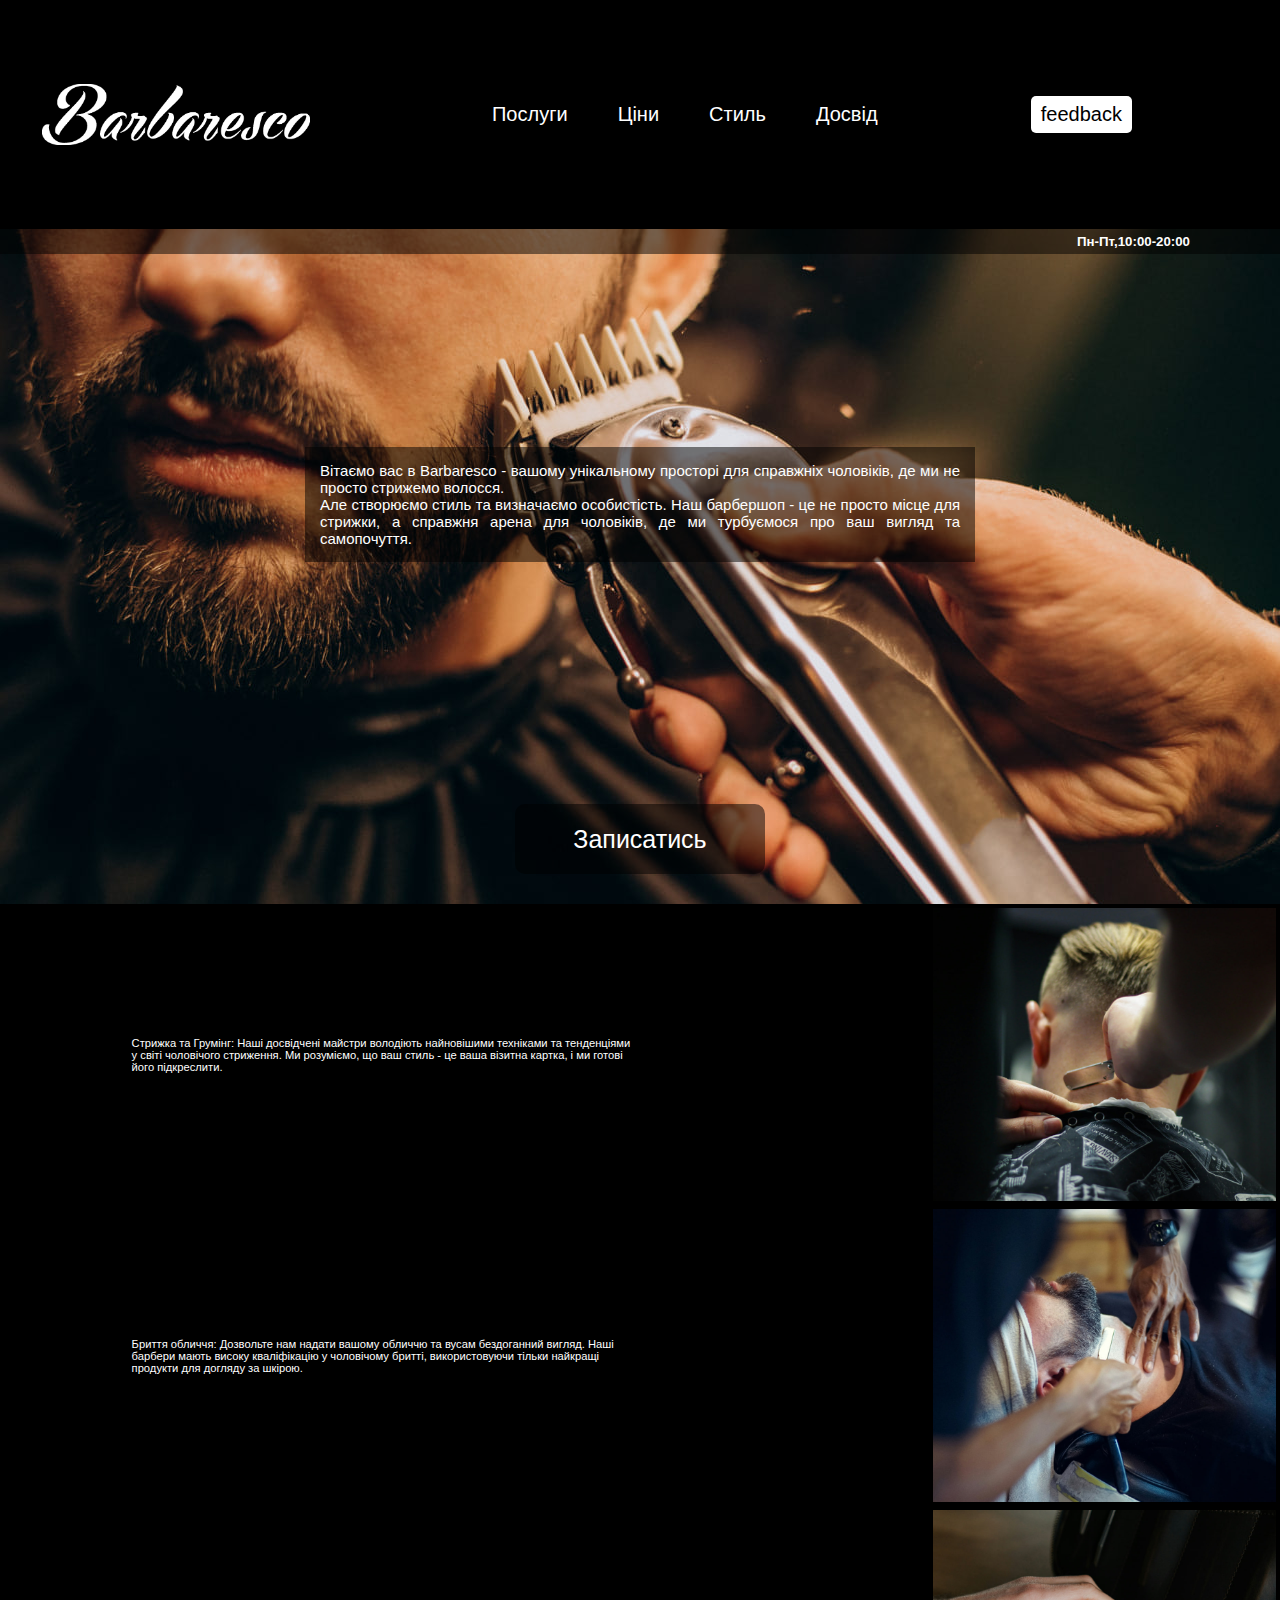
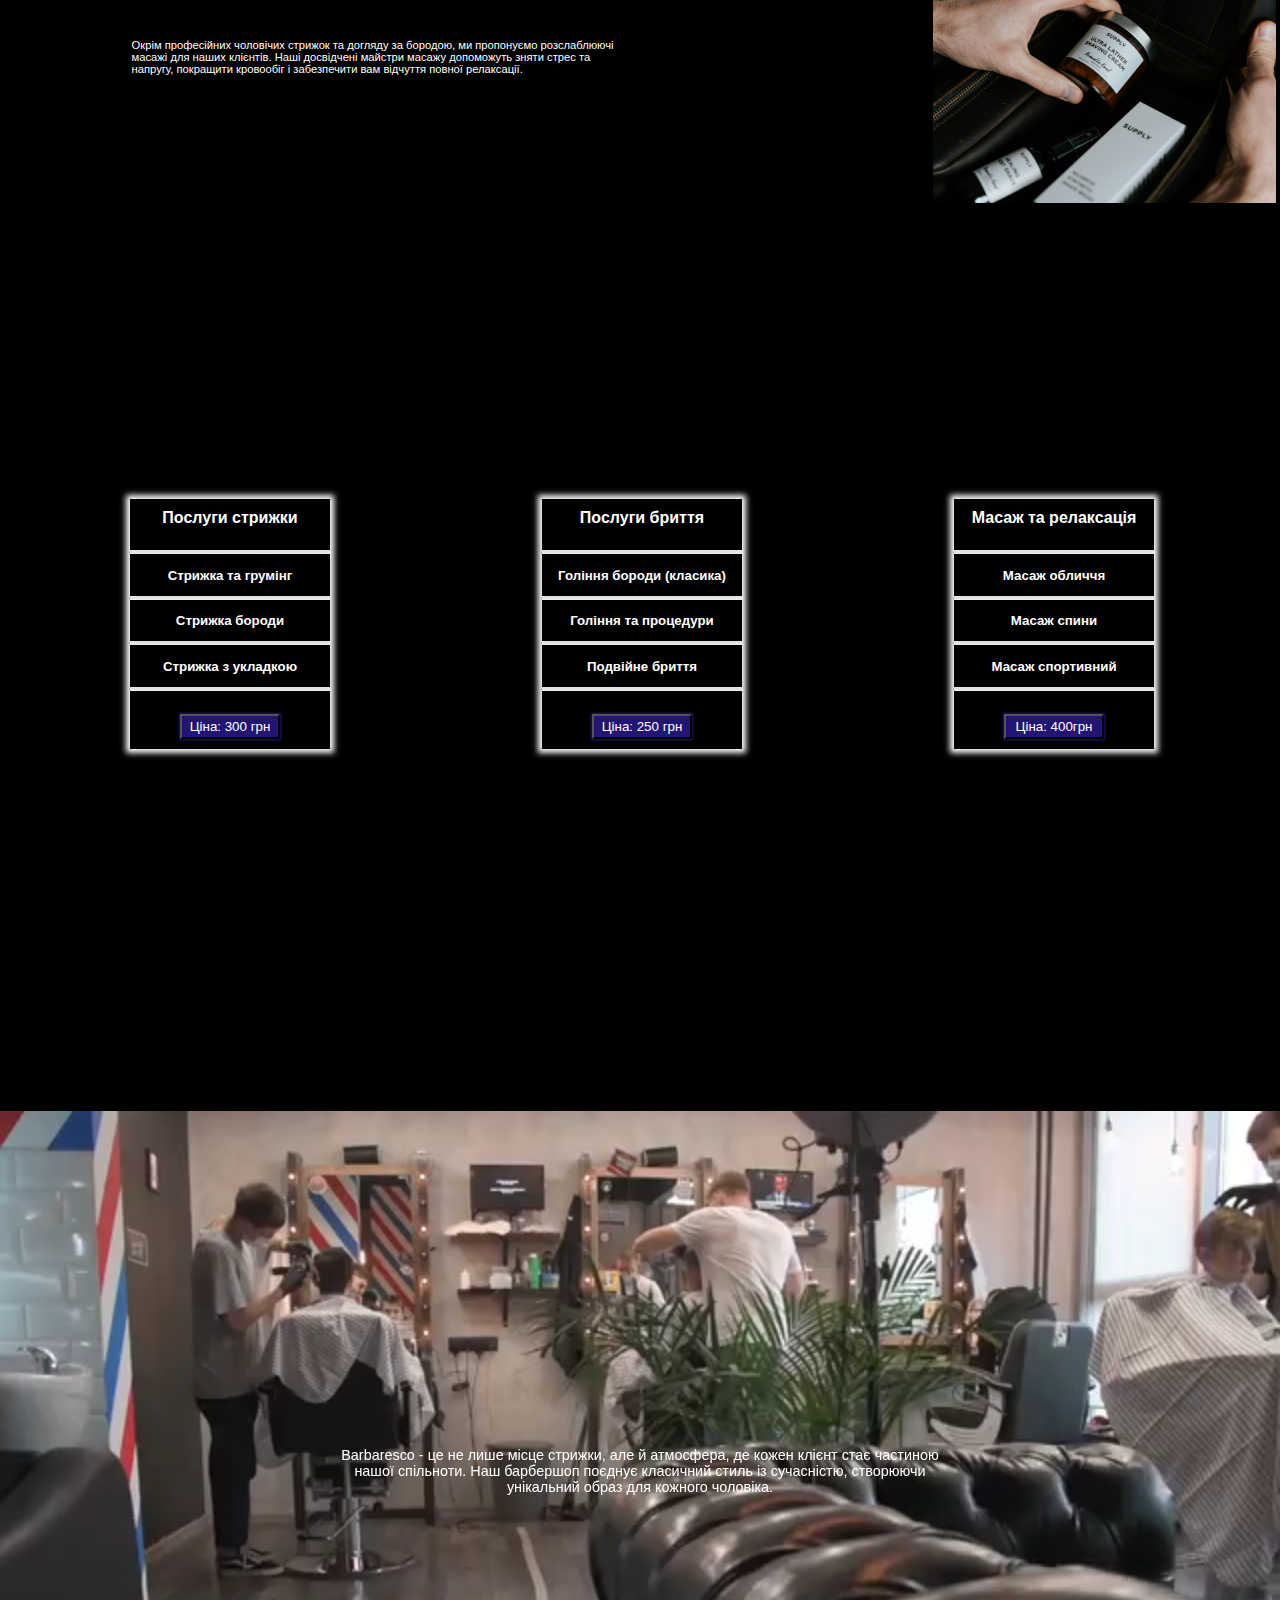
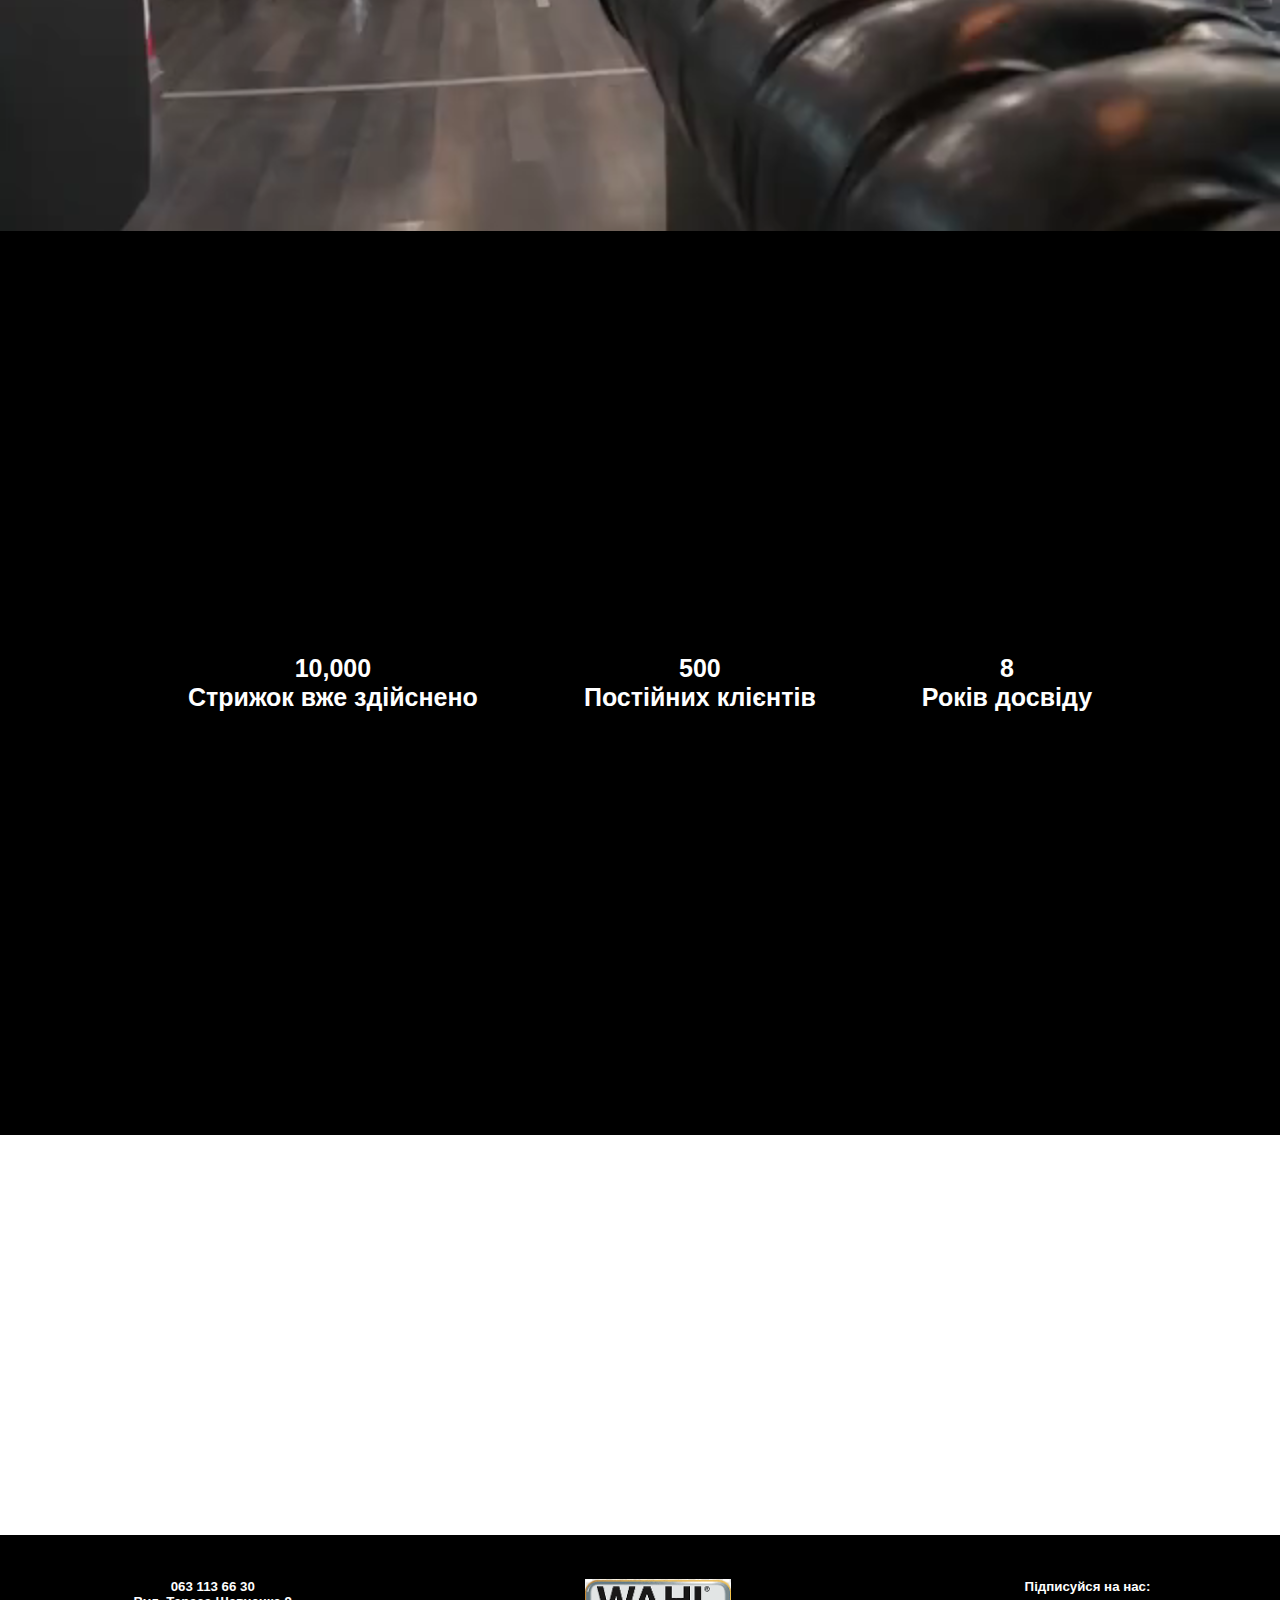
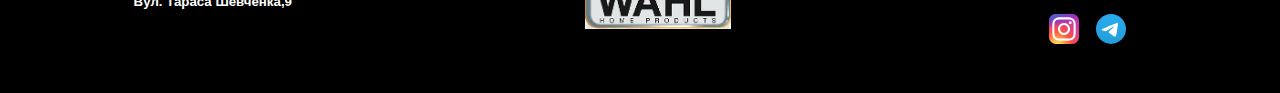
<file: index.html>
<!DOCTYPE html>
<html lang="uk-UA">
<head>
  <meta charset="UTF-8">
  <meta name="viewport" content="width=device-width, initial-scale=1.0">
  <link rel="stylesheet" href="style.css">
 <title>Найкращі чоловічі стрижки та гоління бороди – Барбершоп Barbaresco у Львові</title>
 <meta name="description"
content="Barbaresco у Львові – це місце, де ви знайдете професійні чоловічі стрижки, гоління та догляд за бородою, сучасне обладнання та приємна атмосфера. Завітайте до нас сьогодні! Зателефонуй номером телефону прямо зараз 063 113 66 30">
 <meta property="og:title" content="Барбершоп Barbaresco у Львові – Професійні чоловічі стрижки та догляд за бородою" />
  <meta property="og:description" content="Відвідайте барбершоп Barbaresco у Львові для професійної чоловічої стрижки та догляду за бородою. Наші досвідчені барбери забезпечать вам стильний вигляд. Запишіться онлайн вже сьогодні!" />
  <meta property="og:image" content="https://taraszaporozhets1.github.io/PC.Zaporozhets.github.io/img/main.jpg" />
  <meta property="og:url" content="https://taraszaporozhets1.github.io/PC.Zaporozhets.github.io/" />
  <meta property="og:type" content="website" />
  <meta name="google-site-verification" content="SrLq7i4VmKSqNKEp4SmdZenytrLjd8zmrsxuJpaf_jY" />
</head>
<body>
  <header>
       <nav>
           <div class="burger-menu">
              <input id="menu-toggle" type="checkbox"/>
                <label class="menu-btn" for="menu-toggle">
                  <span></span>
               </label>
 
        <ul class="menubox">
            <li><a class="menu-item" href="#section1">Послуги</a></li>
            <li><a class="menu-item" href="#section2">Ціни</a></li>  
            <li><a class="menu-item" href="#section3">Стиль</a></li>
            <li><a class="menu-item" href="#section4">Досвід</a></li>
         </ul> 
     </div>
         <div class="navigation">
           <div class="logo">
               <img alt="Лого" src="img/barbaresco.webp" >
            </div>
            <div class="ser">
              <a  href="#Послуги">Послуги</a>
              <a  href="#Ціни">Ціни</a>
              <a  href="#Стиль">Стиль</a>
              <a  href="#Досвід">Досвід</a>
            </div>

                 <input type="checkbox" id="contact-toggle" class="contact-toggle">
                <label class="button contact-button" for="contact-toggle">feedback</label>
                <div class="contact-modal" id="contact-modal">
    <label for="contact-toggle" class="close-button"> x </label>
    <div class="contact-form">
        <form>
            <label for="name">Ім'я:</label>
            <input type="text" id="name" name="name" required>
            <label for="email">Email:</label>
            <input type="email" id="email" name="email" required>
            <label for="message">Повідомлення:</label>
            <textarea id="message" name="message" required></textarea>
            <button type="submit">Надіслати</button>
        </form>
    </div>
</div>
    </div>
      </nav>
         <div class="elements">
            <div class="grafik">
             <h5>Пн-Пт,10:00-20:00</h5>
           </div>
         <div class ="block-text"> 
              <div class="text">
                     <p>Вітаємо вас в Barbaresco - вашому унікальному просторі для справжніх чоловіків, де ми не просто стрижемо волосся.</p>
                     <p>Але створюємо стиль та визначаємо особистість. Наш барбершоп - це не просто місце для стрижки, а справжня арена для чоловіків, де ми турбуємося про ваш вигляд та самопочуття. </p>
              </div>
          </div>
        
         <div class="castom_button">
           <button>Записатись</button>
         </div>
         </div>
   </header>
    <main>
      <section id = Послуги>
        <div class="services-wrapper">
          <div class="services-text">
            <p>Стрижка та Грумінг: Наші досвідчені майстри володіють найновішими техніками та тенденціями у світі чоловічого стриження. Ми   розуміємо, що ваш стиль - це ваша візитна картка, і ми готові його підкреслити.</p>
          </div>
        <div class="services-img">
            <img alt="Стрижка та грумінг" src="img/haircut_and_grooming.webp" width="100%" height="100%">
        </div>
      </div>
        <div class="services-wrapper-1">
          <div class="services-text-1">
            <p>Бриття  обличчя: Дозвольте нам надати вашому обличчю та вусам бездоганний вигляд. Наші барбери мають високу кваліфікацію у чоловічому бритті, використовуючи тільки найкращі продукти для догляду за шкірою.</p>
          </div>
        <div class="services-img-1">
            <img alt="Бриття обличчя" src="img/shaving_the_face.webp" width="100%" height="100%" >
        </div>
      </div>
      <div class="services-wrapper-2">
          <div class="services-text-2">
            <p>Окрім професійних чоловічих стрижок та догляду за бородою, ми пропонуємо розслаблюючі масажі для наших клієнтів. Наші досвідчені майстри масажу допоможуть зняти стрес та напругу, покращити кровообіг і забезпечити вам відчуття повної релаксації.</p>
          </div>
        <div class="services-img-2">
            <img alt="Масаж та релакс" src="img/massages_and_relaxation.webp" width="100%" height="100%" >
      </section>
<section id = Ціни> 
        <div class="prices">
                <div class="price-list-section">
                <div class="haircut-1">
              <h4>Послуги стрижки</h4>
                        <hr>
                        <h5>Стрижка та грумінг</h5>
                        <hr>
                        <h5>Стрижка бороди</h5>
                        <hr>
                        <h5>Стрижка з укладкою</h5>
                        <hr>
                        <button class="price-list">Ціна: 300 грн</button>
              </div>
              <div class="haircut-2">
              <h4>Послуги бриття</h4>
                        <hr>
                        <h5>Гоління бороди (класика)</h5>
                        <hr>
                        <h5>Гоління та процедури</h5>
                        <hr>
                        <h5>Подвійне бриття</h5>
                        <hr>
                        <button class="price-list">Ціна: 250 грн</button>
              </div>
              <div class="haircut-3">
               <h4>Масаж та релаксація</h4>
                         <hr>
                         <h5>Масаж обличчя</h5>
                         <hr>
                         <h5>Масаж спини</h5>
                         <hr>
                         <h5>Масаж спортивний</h5>
                         <hr>
                <button class="price-list">Ціна: 400грн</button>
                </div>
                 </div>
        </div>
</section>
        <section id = Стиль>
         <div class="intro">
                <video src="img/video_1.mp4" autoplay muted loop></video> 
              <div class="text-overlay">
            <p>Barbaresco - це не лише місце стрижки, але й атмосфера, де кожен клієнт стає частиною нашої спільноти. Наш барбершоп поєднує класичний стиль із сучасністю, створюючи унікальний образ для кожного чоловіка.</p>
            </div>
        </div>
      <section id = Досвід>
        <div class="experience">
          <div class="work">
              <div class="performance">
                <h4>10,000 <br>Стрижок вже здійснено</h4>
              </div>

              <div class="base">
                  <h4>500 <br>Постійних клієнтів</h4>
                </div>

              <div class="years">
                <h4>8 <br>Років досвіду </h4>
              </div>
          </div>  
        </div>    
        </section>
    </main>
    <footer>
        <div style="width: 100%; height: 400px;">
             <iframe src="https://www.google.com/maps/embed?pb=!1m18!1m12!1m3!1d1530.158691892436!2d24.014325312987143!3d49.834754847791025!2m3!1f0!2f0!3f0!3m2!1i1024!2i768!4f13.1!3m3!1m2!1s0x473add104193a439%3A0xe313be9c95edf7c2!2z0JvRjNCy0ZbQstGB0YzQutCwINC_0L7Qu9GW0YLQtdGF0L3RltC60LAg0ZbQvNC10L3RliDQndCw0YHRgtGWINGW0LPQvdC-0YAg0YLQsCDQu9C-0LbQutC4INC60LDRgNGC0L7Qv9C70ZY!5e0!3m2!1suk!2sua!4v1716904052563!5m2!1suk!2sua"
              width="100%" height="400" style="border: 0px;" allowfullscreen="" loading="lazy" referrerpolicy="no-referrer-when-downgrade" title="google карти">
              </iframe>
        </div>
      <div class="footer">
        <div class="infooter">
        <div class="location">
        <h5 class=""> <a href="063 113 66 30">063 113 66 30</a><br> <a href="https://maps.app.goo.gl/w1RBWcSCNZiaYojM7" target="_blank">Вул. Тараса Шевченка,9</a></h5>
        </div>
      <div class="wahl">
        <img alt="Вахль" title="Спонсор барбершопу" src="img/png-transparent-wahl-logo-household-brands-logos.png" width="" height="50">
      </div>
      <div class="img-subscribe">
        <h5>Підписуйся на нас:</h5>
        <div>
            <a href="https://www.instagram.com/_zaporozhets19?igsh=MTkxdjJnbDhvMWkyYg%3D%3D&utm_source=qr" target="_blank">
            <img alt="Інстаграм" title="Іконка інстаграму" src="img/skill-icons--instagram (1).svg" ></a>
            <a href="https://t.me/Barbaresco_lviv" target="_blank">
            <img alt="Телеграм" title="Іконка телеграму" src="img/logos--telegram.svg" ></a></div>
    </div>
    </div>
     </div>
    </footer>
</body>
</html>
</file>
<file: style.css>
* {
  padding: 0;
  margin: 0;
  font-family: Kdam Thmor, sans-serif;
}
#menu-toggle {
  display: none; 
}
.menubox {
  display: none;
}
.navigation {
  display: flex;
  border:2px solid black;
  height:25vh;
}


.navigation  {
  display: flex;
  background-color: black;
  margin: 0px;
  padding: 0px;
  font-size: 20px;
 align-items:center;
}
.logo {
  display:flex;
  border:2px solid black;
  width: 30%;

 }

 .logo img {
     width: 70%;
     height: 35%;
     margin-left:10% ;

}
.ser {
  display:flex;
  justify-content: center;
  border:2px solid black;
  width: 50%;
}
.ser a {
  display: flex;
  align-items: center;
  align-items: center;
  color:white;
  margin-right:50px;
  text-decoration: none;
}

.elements {
  display:flex;
  flex-direction:column;
  justify-content: space-between;
  border:2px solid none;
  background-image: url('img/main.jpg');
  background-size:cover;
  background-position:center;
  background-repeat: no-repeat;
  font-family: Kdam Thmor, sans-serif;
    color: white;
    height: 75vh;
}
/*.blog-icon{
    display:flex;
    justify-content:flex-start;
    flex-direction: row;
    width: 100 %;
}
  .icon {
    display:flex;
    justify-content:center;
    width: 100%;
    border:2px solid none;
}
    */


.icon img {
     width: 250px;
     height: 75px;
}
/* 
 .elements img {
   justify-content: center;
   background-position:center;
   padding: 20px;
  margin:50px;
   width:500px;
   height:150px;
 } */
  .grafik {
  margin: 0px;
  padding: 5px;
  display: flex;
  background-color: rgba(0, 0, 0, 0.5); 
  color: white;
  justify-content: flex-end;
       
  }
  .grafik h5 {
    margin-right: 85px;
  }

.block-text {
  display: flex;
  justify-content: center;
  width: 100%;
}
 .text  {
   background-color: rgba(0, 0, 0, 0.5);
  text-align: justify;
   padding:15px;
  margin:0px;
/*  margin-left:50px;*/
  font-size: 15px;
  width: 50%;
 }
 .castom_button {
  display:flex;
  justify-content: center;
  border:2px solid none;
  width:100%;
  margin-top:50px;
  height: 100px;
 }
 .castom_button button {
   background-color: rgba(0, 0, 0, 0.5);
  color: white;
  padding: 10px 20px; 
  border: none; 
  border-radius: 10px;
  cursor: pointer;
  width: 250px;
  height: 70px;
  font-size:25px;
  font-family: Kdam Thmor, sans-serif;
    color: white;
 }

 .services-wrapper {
  border: 2px solid black;
  background-color: black;
  display: flex;
  height: 33vh;
}

.services-text {
  width: 70%;
  display: flex;
  align-items: center;
  margin-left: 10%;
  font-size: 70%;
 
} 
.services-text p {
  border: 2px solid black;
  color:white;
  width: 500px;
}

.services-img {
  display:flex;
  width: 30%;
  border: 2px solid black;
}

.services-img img {
  max-width: 100%;
  object-fit: cover;
}

.services-img-1 img {
  max-width:100%;
  object-fit: cover;
}

.services-img-2 img {
  max-width: 100%;
  object-fit: cover;
}

.services-wrapper-1 {
  border: 2px solid black;
  background-color: black;
  color:white;
  display: flex;
  height: 33vh;
}
.services-text-1 {
  width: 70%;
  display: flex;
  align-items: center;
  margin-left: 10%;
  font-size: 70%;
} 
.services-text-1 p {
  border: 2px solid black;
  color:white;
  width: 500px;
}
.services-img-1 {
  display:flex;
  width: 30%;
  border: 2px solid black;
}

.services-wrapper-2 {
  border: 2px solid black;
  background-color:black;
  color:white;
  display: flex;
  height: 33vh;
}
.services-text-2 {
  width: 70%;
  display: flex;
  align-items: center;
  margin-left: 10%;
  font-size: 70%;
} 
.services-text-2 p {
  border: 2px solid black;
  width: 500px;
  color:white;
}
.services-img-2 {
  display:flex;
  width: 30%;
  border: 2px solid black;
}

.prices {
  display: flex;
  flex-direction: column;
  justify-content: center;
  align-items: center; 
  border:2px solid black;
  background-color: black;
  width: 100%;
  min-height: 100vh;
}

 .price-list-section {
  display:flex;
  flex-direction: row;
  justify-content: space-between;
  align-items: center;
  width:80%;
  align-items: center; 
  text-align: center;
 }
 .haircut-1, .haircut-2, .haircut-3 {
  display: flex;
  flex-direction: column;
   background-color: black;
   justify-content: space-between; 
   align-items: center; 
   color: white;
   text-align: center;
   width:200px;
   min-height: 250px;
   box-shadow: 0px 0px 6px 4px white;
   margin-bottom: 70px;
   margin-bottom: 70px;
}
.haircut button {
  width:70px;
  height:40px;
}

hr {
  width: 100%;
  border-top: 3px solid rgba(227, 227, 227, 1);
}

.price-list {
  width: 100px;
  padding: 3px;
  margin-bottom: 10px;
  background-color: rgba(35, 22, 115, 1);
  color: white;
  box-shadow: 0px 0px 2px 1px rgba(35, 22, 115, 1);
}

.haircut-1 h4, .haircut-2 h4, .haircut-3 h4,
.haircut-1 button, .haircut-2 button, .haircut-3 button,
.haircut-1 p, .haircut-2 p, .haircut-3 p {
  margin: 10px 0; 
}

.haircut-1:hover {
  background-color: grey;
}
.haircut-2:hover {
  background-color: grey;
}
.haircut-3:hover {
  background-color: grey;
}

.intro {
  width: 100%;
  height: 100%;
  position: relative;
}

.intro video {
  width: 100%;
  height: auto;
  display:block;
}

.text-overlay {
  position: absolute;
  top: 50%;
  left: 50%;
  font-size:90%;
  transform: translate(-50%, -50%);
  color: white;
  text-align: center;
}

.experience {
     display:flex;
     border:2px solid black;
     background-color:black;
     height: 100vh;
}
.work {
    display:flex;
    align-items: center;
    justify-content: center;
    border:2px solid none;
    color:white;
    margin:6%;
    width: 80%;
    margin-left:10%;
    font-size:25px;
}
.performance { 
    display:flex;
    border:2px solid black;
    color:white;
    margin:5%;
    text-align: center;
 }
 .base {
     display:flex;
    border:2px solid black;
    color:white;
    margin:5%;
    text-align: center;
 }
 .years {
     display:flex;
    border:2px solid black;
    color:white;
    margin:5%;
    text-align: center;
 }
 .footer {
    display:flex;
    border:2px solid black;
    background-color:black;
  }
  .infooter {
    display:flex;
    border:2px solid black;
    margin:3%;
    margin-left:10%;
    width:80%;
    justify-content: space-between;
  }
  .location  {
    display:flex;
    border:2px solid black;
    color:white;
    text-align: center;
    text-decoration: none;
  }
  .location a {
    color:white;
    text-align: center;
    text-decoration: none;
  }
  .wahl {
    display:flex;
    border:2px solid black;
    color:white;
  }
  .img-subscribe {
/*    display:flex;*/
    border:2px solid black;
    color:white;
    text-align:center;
  }

  .img-subscribe div {margin-top: 20px;}

  .img-subscribe img {
/*    display: flex;*/
    width:30px;
    heigth:30px;
    margin-left:5%;
    margin-right:5%;
/*    justify-content:flex-start;*/
  }
.contact-modal {
position: fixed;
top:0;
Left:0;
width: 100%; 
height: 100%;
background-color: rgba(0, 0, 0, 0.7); 
display: none;
justify-content: center; 
align-items: center;
}
.contact-modal label.close-button {
position: absolute;
top: 10px; right: 10px;
cursor: pointer;
 font-size: 24px;
color: #fff;
}

.contact-toggle:checked ~ .contact-modal {
display: fLex;
}

.contact-form {
background-color: #fff; 
padding: 20px; 
border-radius: 5px;
max-width: 400px; 
text-align: center;
box-shadow: 0 0 10px rgba(0, 0, 0, 0.1);
}

.contact-form label,
.contact-form input,
.contact-form textarea,
.contact-form button {
display: block;
 margin-bottom: 10px;
}
.contact-form input,
.contact-form textarea
{
width: calc(100% - 20px); 
padding: 8px;
border: 1px solid #ccc;
border-radius : 3px;
}

.contact-form button {
background-color: #000;
color: #fff; 
border: none;
padding: 10px 20px; 
border-radius: 3px; 
cursor: pointer;
transition: background-color 0.35, color 0.35;
}
.contact-form button:hover {
background-color: #000;
}
.contact-toggle {
    position: absolute;
    left: -9999px;
}

.contact-button {
    display: flex;
    align-items: center;
    padding: 6px 10px;
    background-color: white;
    color: black;
    border-radius: 5px;
    cursor: pointer;
    transition: background-color 0.3s, color 0.3s;
    height: 25px;

}

/* =========== MEDIA ============ */
@media(max-width: 800px){
    .price-list-section {
        flex-direction: column;
        justify-content: center;
        align-items: center;
        margin-top: 70px;
    }
}

@media(max-width: 950px){

.contact-modal {
position: fixed;
top:0;
Left:0;
width: 100%; 
height: 100%;
background-color: rgba(0, 0, 0, 0.7); 
display: none;
justify-content: center; 
align-items: center;
}
.contact-modal label.close-button {
position: absolute;
top: 10px; right: 10px;
cursor: pointer;
 font-size: 24px;
color: #fff;
}

.contact-toggle:checked ~ .contact-modal {
display: fLex;
}

.contact-form {
background-color: #fff; 
padding: 20px; 
border-radius: 5px;
max-width: 400px; 
text-align: center;
box-shadow: 0 0 10px rgba(0, 0, 0, 0.1);
}

.contact-form label,
.contact-form input,
.contact-form textarea,
.contact-form button {
display: block;
 margin-bottom: 10px;
}
.contact-form input,
.contact-form textarea
{
width: calc(100% - 20px); 
padding: 8px;
border: 1px solid #ccc;
border-radius : 3px;
}
.contact-form button {
background-color: #000;
color: #fff; 
border: none;
padding: 10px 20px; 
border-radius: 3px; 
cursor: pointer;
transition: background-color 0.35, color 0.35;
}
.contact-form button:hover {
background-color:#000;
}
.contact-toggle {
    position: absolute;
    left: -9999px;
}

.contact-button {
    display: flex;
    align-items: center;
    padding: 6px 10px;
    background-color: white;
    color: black;
    border-radius: 5px;
    cursor: pointer;
    transition: background-color 0.3s, color 0.3s;
    height: 25px;

}
  .menu-btn{
  display: flex;
  align-items: center;
  position: absolute;
  top: 40px;
  right:40px;
  width: 26px;
  height: 26px;
  cursor: pointer;
  z-index: 1;
}
 
.menu-btn > span,
.menu-btn > span::before,
.menu-btn > span::after {
  display: block;
  position: absolute;
  width: 100%;
  height: 2px;
  background-color: #fff;
  transition-duration: 0.5s;
}
.menu-btn > span::before {
  content: '';
  top: -8px;
}
.menu-btn > span::after {
  content: '';
  top: 8px;
}
.menubox {
  display: none;
  position: absolute;
  visibility: hidden;
  top: 0;
  right:0px;
  width: 100%;
  height: 300px;
  margin: 0;
  padding: 80px 0;
  list-style: none;
  background-color: #000;
  box-shadow: 1px 0px 6px rgba(0, 0, 0, .2);
  transition: left 0.5s ease;
  overflow-y: auto;
  display: flex; 
  flex-direction: column; 
  align-items: flex-start;
}
.menu-item {
  display: block;
  padding: 12px 24px;
  color: #333;
  font-family: 'Kdam Thmor', sans-serif;
  font-size: 20px;
/*  font-weight: 600;*/
  text-decoration: none;
  transition-duration: 0.5s;
}
.menu-item:hover {
  background-color: #fff;
}

#menu-toggle:checked ~ .menu-btn > span {
  transform: rotate(45deg);
}
#menu-toggle:checked ~ .menu-btn > span::before {
  top: 0;
  transform: rotate(0);
}
#menu-toggle:checked ~ .menu-btn > span::after {
  top: 0;
  transform: rotate(90deg);
}
#menu-toggle:checked ~ .menubox {
  visibility: visible;
  right: 0;
}
.services-wrapper {
    display:flex;
    flex-direction: column;
    align-items: center;
    height: 40vh;
   }
  .services-text {
    margin-top:50px;
    margin-bottom:15px;
  }
   .services-wrapper-1 {
    display:flex;
    flex-direction: column;
    align-items: center;
    height: 40vh;
  }
  .services-text-1 {
    margin-top:50px;
    margin-bottom:15px;
  }
   .services-wrapper-2 {
    display:flex;
    flex-direction: column;
    align-items: center;
    height: 40vh;
  }
  .services-text-2 {
    margin-top:50px;
    margin-bottom:15px;
  }
}
@media(max-width: 900px){
  .ser a {
    font-size: 15px;
  }
  .services-wrapper {
    display:flex;
    flex-direction: column;
    align-items: center;
  }
  .services-text {
    margin-top:50px;
  }
   .services-wrapper-1 {
    display:flex;
    flex-direction: column;
    align-items: center;
  }
  .services-text-1 {
    margin-top:50px;
  }
   .services-wrapper-2 {
    display:flex;
    flex-direction: column;
    align-items: center;
  }
  .services-text-2 {
    margin-top:50px;
  }
}
@media (max-width: 900px) 
{
   .burger-menu 
   {
     display: flex;
   }

  .logo {
  display: flex;
  align-items: center;
  width:60%;
  }
    .navigation a {
     display: none;
   }
  .infooter {
    flex-direction: column;
    align-items: center;
  }
  .wahl {
    margin: 20px 0;
  }
}


@media (max-width: 600px) {
  
  .blog-icon {
    display:flex;
    justify-content: center;
    align-items: center;
  }
  .icon {
    display:flex;
    justify-content:center;
    width: 50%;
    border:2px solid none;
    margin:5%;
}
.blog-text {
  display:flex;
  justify-content: center;
}
.text {
  display:flex;
  justify-content:center;
  flex-direction: column;
  width: 50%;
}
    
  .logo {
  display: flex;
  align-items: center;
  width:60%;
}
.castom_button {
  display:flex;
  justify-content: center;
  border:2px solid none;
  width:100%;
  
 }
 .castom_button button {
   background-color: rgba(0, 0, 0, 0.5);
  color: white;
  border: none; 
  border-radius: 10px;
  cursor: pointer;
  width: 250px;
  height: 70px;
  font-size:25px;
  font-family: Kdam Thmor, sans-serif;
  color: white;
 }

     .icon{
        flex-direction: row;
     }

  .services-wrapper {
    flex-direction: column;
     align-items:center;
  }


  .services-text {
    margin-left: 0;
  }
  

  .services-text p {text-align: center; margin-top: 15px;}
  .services-wrapper-1{
     flex-direction: column;
    align-items: center;
  }
  .services-text-1 {
    margin-left: 0;
  }
  .services-text-1 p {text-align: center; margin-top: 15px;}

  .services-wrapper-2 {
    flex-direction: column;
    align-items: center;
  }

  .services-text-2 {
    margin-left: 0;
  }

  .services-text-2 p {text-align: center; margin-top: 15px;}
  .text-overlay {
  position: absolute;
  top: 50%;
  left: 50%;
  font-size:90%;
  transform: translate(-50%, -50%);
  color: white;
  text-align: center;
}

.price_block {
  display:flex;
  justify-content:center;
  align-items:center;
}
.haircut {
  display:flex;
  flex-direction:column;
  justify-content:space-between;
  align-items:center;
  margin-top:10%;
  font-size:20px;
  height:70%;

}
.experience {
  display:flex;
  justify-content:center;
  align-items:center;
}
.work {
  display:flex;
  flex-direction:column;
  justify-content:space-between;
  align-items:center;
  margin-top:10%;
  font-size:20px;
  height:70%;

}
.intro_content {
    margin-top:280px;
}
.infooter {
  flex-direction: column;
}
.wahl {
/*  width:100%;*/
  height: 100%;
}

@media (max-width: 450px) {

   .logo {
  display: flex;
  align-items: center;
  width:60%;
}
}
@media(max-width: 450px){
.text-overlay {
  position: absolute;
  top: 50%;
  left: 50%;
  font-size:70%;
  transform: translate(-50%, -50%);
  color: white;
  text-align: center;
}

}
@media(max-width: 320px) {
  .grafik {
  display: flex;
  background-color: rgba(0, 0, 0, 0.5); 
  color: white;
  justify-content: flex-end;
       
  } 


  .text-overlay {
  position: absolute;
  top: 50%;
  left: 50%;
  font-size:30%;
  transform: translate(-50%, -50%);
  color: white;
  text-align: center;
}
.haircut {
  display:flex;
  flex-direction:column;
  justify-content:space-between;
  align-items:center;
  margin-top:10%;
  font-size:20px;
  height:70%;

}

  .work {
  display:flex;
  flex-direction:column;
  justify-content:space-between;
  align-items:center;
  margin-top:10%;
  font-size:20px;
  height:70%;

}
}
</file>
